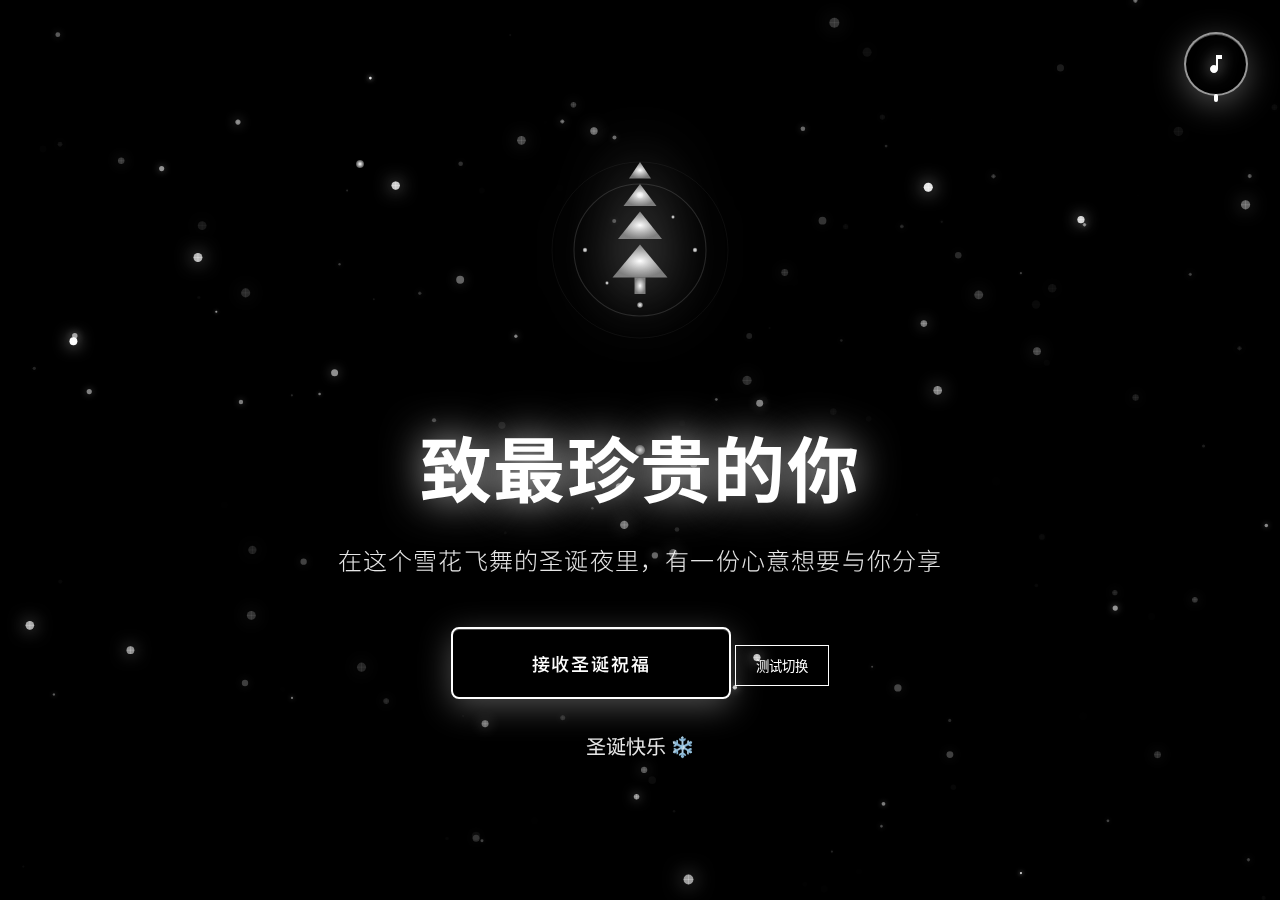
<file: html/index.html>
<!DOCTYPE html>
<html lang="zh-CN">
<head>
    <meta charset="UTF-8">
    <meta name="viewport" content="width=device-width, initial-scale=1.0">
    <title>圣诞祝福 - 致最珍贵的你</title>
    <link rel="preconnect" href="https://fonts.googleapis.com">
    <link rel="preconnect" href="https://fonts.gstatic.com" crossorigin>
    <link href="https://fonts.googleapis.com/css2?family=Playfair+Display:ital,wght@0,400;0,600;0,700;1,400&family=Inter:wght@300;400;500&family=Great+Vibes&family=Noto+Sans+SC:wght@300;400;500;600;700&display=swap" rel="stylesheet">
    <link rel="stylesheet" href="styles.css">
</head>
<body>
    <!-- 粒子背景画布 -->
    <canvas id="snowCanvas"></canvas>
    <canvas id="particleCanvas"></canvas>
    
    <!-- 音乐控制按钮 -->
    <div class="music-control" id="musicControl">
        <svg viewBox="0 0 24 24" width="24" height="24">
            <path fill="currentColor" d="M12 3v10.55c-.59-.34-1.27-.55-2-.55-2.21 0-4 1.79-4 4s1.79 4 4 4 4-1.79 4-4V7h4V3h-6z"/>
        </svg>
        <div class="music-wave"></div>
    </div>

    <!-- 界面一：入口界面 -->
    <div class="screen screen-1" id="screen1">
        <div class="hero-container">
            <!-- 冬日雪花装饰 -->
            <div class="winter-ornament">
                <svg viewBox="0 0 200 200" class="ornament-svg">
                    <defs>
                        <radialGradient id="ornamentGradient" cx="50%" cy="50%">
                            <stop offset="0%" style="stop-color:#FFFFFF;stop-opacity:1" />
                            <stop offset="50%" style="stop-color:#E0E0E0;stop-opacity:0.8" />
                            <stop offset="100%" style="stop-color:#C0C0C0;stop-opacity:0.6" />
                        </radialGradient>
                    </defs>
                    <!-- 冬日雪花 -->
                    <g class="snowflake-group">
                        <circle cx="100" cy="50" r="3" fill="url(#ornamentGradient)" class="floating-particle"/>
                        <circle cx="150" cy="100" r="2" fill="url(#ornamentGradient)" class="floating-particle"/>
                        <circle cx="100" cy="150" r="2.5" fill="url(#ornamentGradient)" class="floating-particle"/>
                        <circle cx="50" cy="100" r="2" fill="url(#ornamentGradient)" class="floating-particle"/>
                        <circle cx="130" cy="70" r="1.5" fill="url(#ornamentGradient)" class="floating-particle"/>
                        <circle cx="70" cy="130" r="1.5" fill="url(#ornamentGradient)" class="floating-particle"/>
                    </g>
                    
                    <!-- 温暖的冬日树 -->
                    <g class="winter-tree">
                        <polygon points="100,20 110,35 90,35" fill="url(#ornamentGradient)"/>
                        <polygon points="100,40 115,60 85,60" fill="url(#ornamentGradient)"/>
                        <polygon points="100,65 120,90 80,90" fill="url(#ornamentGradient)"/>
                        <polygon points="100,95 125,125 75,125" fill="url(#ornamentGradient)"/>
                        <rect x="95" y="125" width="10" height="15" fill="url(#ornamentGradient)"/>
                    </g>
                    
                    <!-- 温暖的光环 -->
                    <circle cx="100" cy="100" r="60" fill="none" stroke="url(#ornamentGradient)" stroke-width="1" opacity="0.3" class="pulse-ring"/>
                    <circle cx="100" cy="100" r="80" fill="none" stroke="url(#ornamentGradient)" stroke-width="0.5" opacity="0.2" class="pulse-ring"/>
                </svg>
            </div>
            
            <h1 class="main-title fadeInUp">致最珍贵的你</h1>
            <p class="subtitle fadeInUp">在这个雪花飞舞的圣诞夜里，有一份心意想要与你分享</p>
            
            <button class="blessing-button" id="acceptBlessing" onclick="window.testTransition()">
                <span class="button-text">接收圣诞祝福</span>
                <div class="button-glow"></div>
                <div class="button-sparkles"></div>
            </button>
            
            <!-- 测试按钮 - 用于调试 -->
            <button onclick="testTransition()" style="margin-top: 20px; padding: 10px 20px; background: transparent; border: 1px solid white; color: white; cursor: pointer;">测试切换</button>
            
            <!-- 温暖的装饰文字 -->
            <div class="warm-text">圣诞快乐 ❄️</div>
        </div>
    </div>

    <!-- 界面二：祝福展示界面 -->
    <div class="screen screen-2" id="screen2">
        <div class="blessing-container">
            <div class="blessing-card" id="blessingCard">
                <!-- 温暖的冬日图标 -->
                <div class="warm-icon">
                    <svg viewBox="0 0 24 24" width="56" height="56">
                        <defs>
                            <linearGradient id="warmIconGradient" x1="0%" y1="0%" x2="100%" y2="100%">
                                <stop offset="0%" style="stop-color:#FFFFFF;stop-opacity:1" />
                                <stop offset="100%" style="stop-color:#E0E0E0;stop-opacity:1" />
                            </linearGradient>
                        </defs>
                        <!-- 圣诞雪花 -->
                        <circle cx="12" cy="12" r="8" fill="url(#warmIconGradient)"/>
                        <g class="warm-rays">
                            <line x1="12" y1="2" x2="12" y2="6" stroke="url(#warmIconGradient)" stroke-width="2"/>
                            <line x1="12" y1="18" x2="12" y2="22" stroke="url(#warmIconGradient)" stroke-width="2"/>
                            <line x1="2" y1="12" x2="6" y2="12" stroke="url(#warmIconGradient)" stroke-width="2"/>
                            <line x1="18" y1="12" x2="22" y2="12" stroke="url(#warmIconGradient)" stroke-width="2"/>
                            <line x1="4.5" y1="4.5" x2="7.5" y2="7.5" stroke="url(#warmIconGradient)" stroke-width="1.5"/>
                            <line x1="16.5" y1="16.5" x2="19.5" y2="19.5" stroke="url(#warmIconGradient)" stroke-width="1.5"/>
                            <line x1="4.5" y1="19.5" x2="7.5" y2="16.5" stroke="url(#warmIconGradient)" stroke-width="1.5"/>
                            <line x1="16.5" y1="7.5" x2="19.5" y2="4.5" stroke="url(#warmIconGradient)" stroke-width="1.5"/>
                        </g>
                    </svg>
                </div>
                
                <!-- 主标题 -->
                <h2 class="blessing-headline">圣诞暖心祝福</h2>
                
                <!-- 祝福内容 -->
                <div class="blessing-content">
                    <p class="warm-greeting">亲爱的朋友，在这个雪花纷飞的圣诞夜里，</p>
                    <p>愿你的生活如雪花般纯洁美好，</p>
                    <p>如圣诞树般永远充满生机与希望，</p>
                    <p>如圣诞灯饰般温暖明亮。</p>
                    <p>愿每一个寒冷的冬夜都有温暖的拥抱，</p>
                    <p>愿每一份美好的愿望都能如约实现，</p>
                    <p>愿你的人生旅途如雪花般轻盈美好。</p>
                    <p class="final-wish">愿这个圣诞节，成为你最珍贵的回忆 ❄️</p>
                </div>
                
                <!-- 温暖的签名 -->
                <div class="signature">
                    <div class="signature-text">满怀爱意</div>
                    <div class="signature-date">2025年圣诞夜</div>
                </div>
            </div>
            
            <!-- 背景装饰元素 -->
            <div class="background-ornaments">
                <div class="ornament ornament-1">❄️</div>
                <div class="ornament ornament-2">🎄</div>
                <div class="ornament ornament-3">✨</div>
                <div class="ornament ornament-4">🎁</div>
            </div>
            </div>
        </div>
    </div>

    <!-- 音频可视化画布 -->
    <canvas id="audioVisualizer"></canvas>

    <!-- SVG 渐变和滤镜定义 -->
    <svg width="0" height="0" style="position: absolute;">
        <defs>
            <linearGradient id="goldGradient" x1="0%" y1="0%" x2="100%" y2="100%">
                <stop offset="0%" style="stop-color:#FFFFFF;stop-opacity:1" />
                <stop offset="50%" style="stop-color:#E0E0E0;stop-opacity:1" />
                <stop offset="100%" style="stop-color:#C0C0C0;stop-opacity:1" />
            </linearGradient>
            <radialGradient id="warmGlow" cx="50%" cy="50%">
                <stop offset="0%" style="stop-color:rgba(255,255,255,0.8);stop-opacity:1" />
                <stop offset="70%" style="stop-color:rgba(224,224,224,0.4);stop-opacity:1" />
                <stop offset="100%" style="stop-color:rgba(224,224,224,0);stop-opacity:0" />
            </radialGradient>
            <filter id="warmFilter">
                <feGaussianBlur in="SourceGraphic" stdDeviation="3"/>
                <feColorMatrix type="matrix" values="1 0 0 0 0
                                                     0 1 0 0 0
                                                     0 0 1 0 0
                                                     0 0 0 1 0"/>
            </filter>
        </defs>
    </svg>

    <script src="script.js"></script>
</body>
</html>
</file>
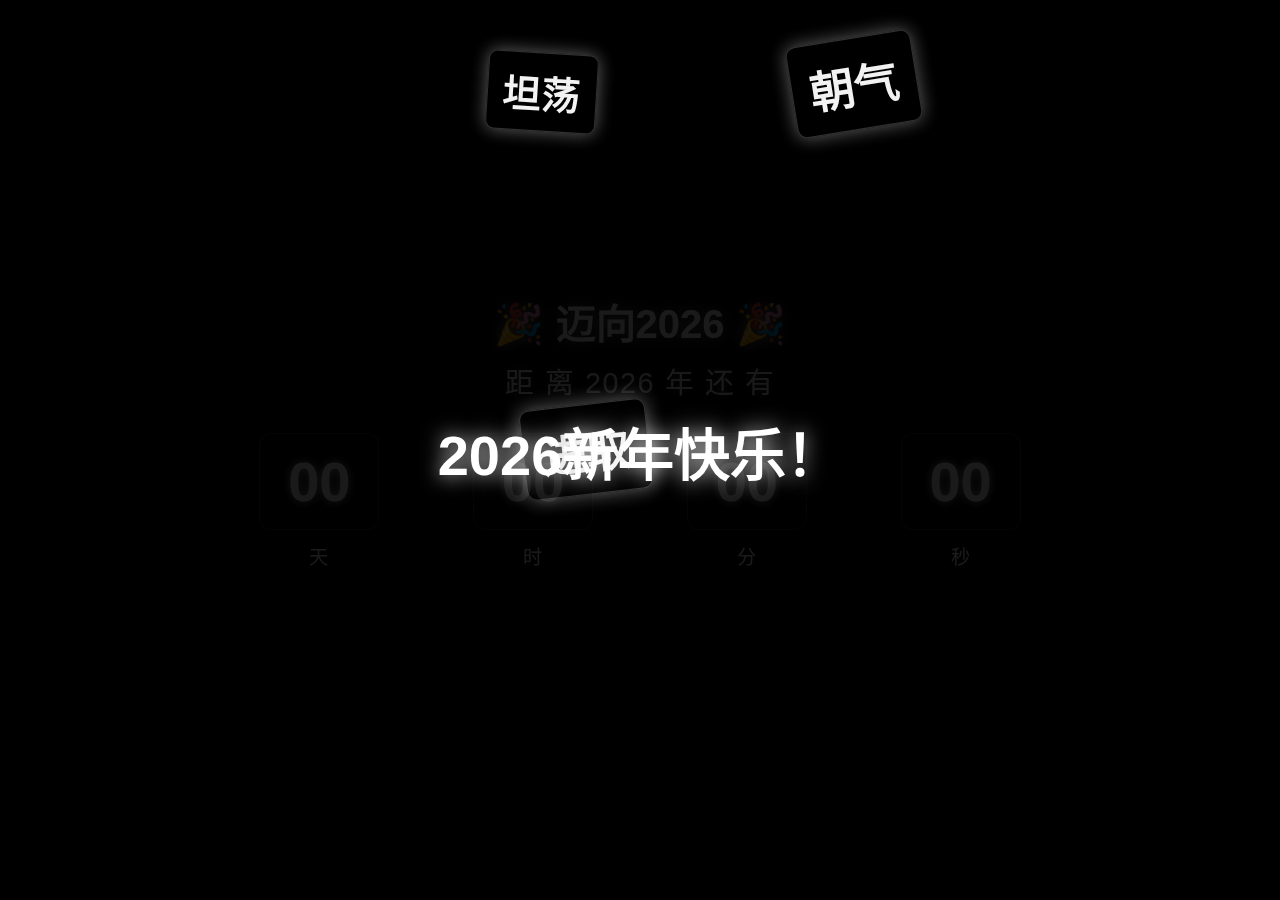
<file: kuanian/index.html>
<!DOCTYPE html>
<html lang="zh-CN">
<head>
    <meta charset="UTF-8">
    <meta name="viewport" content="width=device-width, initial-scale=1.0">
    <title>2026新年倒计时与祝福</title>
    <style>
        * {
            margin: 0;
            padding: 0;
            box-sizing: border-box;
            font-family: 'Arial', 'PingFang SC', 'Microsoft YaHei', sans-serif;
        }

        body {
            background-color: #000;
            color: #fff;
            min-height: 100vh;
            display: flex;
            justify-content: center;
            align-items: center;
            overflow: hidden;
            position: relative;
            padding: 15px;
        }

        .timer-container {
            text-align: center;
            padding: 30px;
            width: 100%;
            max-width: 900px;
            z-index: 50;
            transition: opacity 1.5s ease;
        }

        h1 {
            font-size: 2.5em;
            margin-bottom: 15px;
            color: #fff;
            text-shadow: 0 0 15px rgba(255, 255, 255, 0.5);
            line-height: 1.2;
        }

        /* 新增：距离2026提示文字 */
        .countdown-prompt {
            font-size: 1.8em;
            margin-bottom: 30px;
            color: #f0f0f0;
            text-shadow: 0 0 10px rgba(255, 255, 255, 0.3);
            letter-spacing: 1.5px;
            line-height: 1.4;
        }

        .countdown {
            display: flex;
            justify-content: center;
            gap: 15px;
            flex-wrap: wrap;
            margin-bottom: 30px;
        }

        .countdown-item {
            display: flex;
            flex-direction: column;
            align-items: center;
            flex: 1;
            min-width: 22%;
        }

        .countdown-number {
            font-size: 3.5em;
            font-weight: 800;
            color: #fff;
            padding: 15px;
            border-radius: 12px;
            width: 100%;
            max-width: 120px;
            text-shadow: 0 0 10px rgba(255, 255, 255, 0.8);
            background: rgba(0, 0, 0, 0.7);
            border: 1px solid rgba(255, 255, 255, 0.2);
            transition: transform 0.3s ease;
            display: flex;
            justify-content: center;
            align-items: center;
        }

        .countdown-label {
            margin-top: 12px;
            font-size: 1.2em;
            color: #fff;
            text-transform: uppercase;
            letter-spacing: 1px;
        }

        /* 祝福展示区域 */
        .blessings-container {
            position: fixed;
            top: 0;
            left: 0;
            width: 100%;
            height: 100%;
            pointer-events: none;
            z-index: 40;
            opacity: 0;
            transition: opacity 1.5s ease;
        }

        .blessing-word {
            position: absolute;
            color: #fff;
            font-size: 24px;
            font-weight: 700;
            text-align: center;
            padding: 10px 14px;
            background-color: rgba(0, 0, 0, 0.95);
            border-radius: 8px;
            opacity: 0;
            white-space: nowrap;
            transition: opacity 1s ease-out, transform 0.5s ease;
            box-shadow: 0 0 15px rgba(255, 255, 255, 0.4);
            border: 1px solid rgba(255, 255, 255, 0.2);
            z-index: 45;
        }

        .blessing-phrase {
            position: absolute;
            color: #fff;
            font-size: 20px;
            font-weight: 600;
            text-align: center;
            padding: 12px 18px;
            background-color: rgba(0, 0, 0, 0.9);
            border-radius: 10px;
            opacity: 0;
            max-width: 320px;
            line-height: 1.5;
            transition: opacity 2s ease-out, transform 0.5s ease;
            box-shadow: 0 0 12px rgba(255, 255, 255, 0.3);
            border: 1px solid rgba(255, 255, 255, 0.15);
            z-index: 50;
        }

        /* 响应式设计 - 平板 */
        @media (max-width: 1024px) {
            .timer-container {
                padding: 25px;
            }
            
            h1 {
                font-size: 2.2em;
                margin-bottom: 12px;
            }
            
            .countdown-prompt {
                font-size: 1.6em;
                margin-bottom: 25px;
            }
            
            .countdown-number {
                font-size: 3em;
                padding: 14px;
                max-width: 110px;
            }
            
            .countdown-label {
                font-size: 1.1em;
                margin-top: 10px;
            }
        }

        /* 响应式设计 - 手机（主要优化区域） */
        @media (max-width: 768px) {
            body {
                padding: 10px;
                align-items: flex-start;
                padding-top: 30px;
            }
            
            .timer-container {
                padding: 20px 15px;
                max-width: 100%;
                margin-top: 20px;
            }
            
            h1 {
                font-size: 1.8em;
                margin-bottom: 10px;
            }
            
            .countdown-prompt {
                font-size: 1.3em;
                margin-bottom: 25px;
                letter-spacing: 1px;
                line-height: 1.3;
            }
            
            .countdown {
                gap: 8px;
                margin-bottom: 25px;
            }
            
            .countdown-item {
                min-width: 22%;
                margin-bottom: 5px;
            }
            
            .countdown-number {
                font-size: 2.2em;
                padding: 12px 8px;
                max-width: 80px;
                border-radius: 10px;
                min-height: 80px;
            }
            
            .countdown-label {
                font-size: 0.9em;
                margin-top: 8px;
                letter-spacing: 0.5px;
            }
            
            .blessing-word {
                font-size: 18px;
                padding: 8px 12px;
            }
            
            .blessing-phrase {
                font-size: 16px;
                padding: 10px 14px;
                max-width: 250px;
                line-height: 1.4;
            }
        }

        /* 手机横屏优化 */
        @media (max-width: 768px) and (orientation: landscape) {
            body {
                padding: 5px;
                align-items: center;
            }
            
            .timer-container {
                padding: 15px;
                margin-top: 0;
            }
            
            h1 {
                font-size: 1.6em;
                margin-bottom: 8px;
            }
            
            .countdown-prompt {
                font-size: 1.1em;
                margin-bottom: 15px;
            }
            
            .countdown {
                gap: 10px;
            }
            
            .countdown-number {
                font-size: 2.5em;
                padding: 10px 6px;
                max-width: 70px;
                min-height: 70px;
            }
            
            .countdown-label {
                font-size: 0.8em;
            }
        }

        /* 小屏幕手机优化 */
        @media (max-width: 480px) {
            .timer-container {
                padding: 15px 10px;
            }
            
            h1 {
                font-size: 1.6em;
                margin-bottom: 8px;
            }
            
            .countdown-prompt {
                font-size: 1.2em;
                margin-bottom: 20px;
            }
            
            .countdown {
                gap: 6px;
            }
            
            .countdown-number {
                font-size: 1.9em;
                padding: 10px 6px;
                max-width: 70px;
                min-height: 70px;
            }
            
            .countdown-label {
                font-size: 0.8em;
                margin-top: 6px;
            }
            
            .blessing-word {
                font-size: 16px;
                padding: 6px 10px;
            }
            
            .blessing-phrase {
                font-size: 14px;
                padding: 8px 12px;
                max-width: 220px;
            }
        }

        /* 超小屏幕手机优化 */
        @media (max-width: 360px) {
            .timer-container {
                padding: 10px 8px;
            }
            
            h1 {
                font-size: 1.4em;
            }
            
            .countdown-prompt {
                font-size: 1.1em;
                margin-bottom: 15px;
            }
            
            .countdown-number {
                font-size: 1.7em;
                padding: 8px 4px;
                max-width: 65px;
                min-height: 65px;
            }
            
            .countdown-label {
                font-size: 0.75em;
            }
        }

        /* 新年快乐标题 */
        .new-year-title {
            position: fixed;
            top: 50%;
            left: 50%;
            transform: translate(-50%, -50%);
            font-size: 3.5em;
            font-weight: 800;
            color: #fff;
            text-shadow: 0 0 20px rgba(255, 255, 255, 0.8);
            opacity: 0;
            z-index: 60;
            transition: opacity 1.5s ease;
            text-align: center;
            pointer-events: none;
            padding: 0 20px;
            width: 100%;
        }

        /* 计时器淡化后的样式 */
        .timer-container.faded {
            opacity: 0.1;
        }

        /* 祝福文字淡出样式 */
        .fade-out {
            opacity: 0 !important;
            transition: opacity 0.5s ease !important;
        }

        /* 手机端新年标题优化 */
        @media (max-width: 768px) {
            .new-year-title {
                font-size: 2.5em;
            }
        }
        
        @media (max-width: 480px) {
            .new-year-title {
                font-size: 2em;
            }
        }
    </style>
</head>
<body>
    <div class="timer-container" id="timerContainer">
        <h1>🎉 迈向2026 🎉</h1>
        <!-- 这里就是添加的提示文字 -->
        <div class="countdown-prompt">距 离 2026 年 还 有</div>
        
        <div class="countdown">
            <div class="countdown-item">
                <div class="countdown-number" id="days">00</div>
                <div class="countdown-label">天</div>
            </div>
            <div class="countdown-item">
                <div class="countdown-number" id="hours">00</div>
                <div class="countdown-label">时</div>
            </div>
            <div class="countdown-item">
                <div class="countdown-number" id="minutes">00</div>
                <div class="countdown-label">分</div>
            </div>
            <div class="countdown-item">
                <div class="countdown-number" id="seconds">00</div>
                <div class="countdown-label">秒</div>
            </div>
        </div>
    </div>

    <!-- 新年快乐标题 -->
    <div class="new-year-title" id="newYearTitle">2026新年快乐！</div>

    <!-- 祝福展示容器 -->
    <div class="blessings-container" id="blessingsContainer"></div>

    <script>
        // 倒计时功能
        const targetDate = new Date('2026-01-01T00:00:00').getTime();
        let newYearReached = false;
        let blessingWordsActive = false;
        let blessingPhrasesActive = false;
        let blessingWordsInterval = null;
        let blessingPhrasesInterval = null;
        let allBlessingElements = []; // 跟踪所有祝福元素
        
        function updateCountdown() {
            const now = new Date().getTime();
            const timeLeft = targetDate - now;

            if (timeLeft < 0) {
                // 如果已经到了2026年
                if (!newYearReached) {
                    newYearReached = true;
                    startBlessingsSequence();
                }
                
                // 显示00:00:00:00
                document.getElementById('days').textContent = '00';
                document.getElementById('hours').textContent = '00';
                document.getElementById('minutes').textContent = '00';
                document.getElementById('seconds').textContent = '00';
                
                return;
            }

            // 计算剩余时间
            const days = Math.floor(timeLeft / (1000 * 60 * 60 * 24));
            const hours = Math.floor((timeLeft % (1000 * 60 * 60 * 24)) / (1000 * 60 * 60));
            const minutes = Math.floor((timeLeft % (1000 * 60 * 60)) / (1000 * 60));
            const seconds = Math.floor((timeLeft % (1000 * 60)) / 1000);

            // 更新显示
            document.getElementById('days').textContent = String(days).padStart(2, '0');
            document.getElementById('hours').textContent = String(hours).padStart(2, '0');
            document.getElementById('minutes').textContent = String(minutes).padStart(2, '0');
            document.getElementById('seconds').textContent = String(seconds).padStart(2, '0');
        }

        // 祝福关键词数据
        const blessingWords = [
            "突破", "成长", "焕新", "丰盛", "绽放", "蜕变", "进阶", "精进", "丰收", "超越",
            "腾飞", "高升", "辽阔", "驰骋", "抵达", "自在", "安然", "澄澈", "明媚", "从容",
            "坦荡", "欢喜", "轻盈", "热忱", "无畏", "坚定", "豁达", "宁静", "悠然", "丰盈",
            "顺遂", "安康", "甜蜜", "美满", "兴旺", "富足", "团圆", "和乐", "温暖", "惊喜",
            "精彩", "闪耀", "康宁", "祥瑞", "如愿", "启程", "乘风", "破浪", "启航", "扬帆",
            "摘星", "璀璨", "通达", "圆满", "亨通", "鹏程", "锦绣", "鸿运", "可期", "喜乐",
            "新生", "蓬勃", "活力", "朝气", "昂扬", "奋发", "进取", "创新", "开拓", "探索",
            "智慧", "勇气", "力量", "希望", "梦想", "信念", "坚持", "执着", "追求", "实现",
            "和谐", "美满", "幸福", "安康", "吉祥", "如意", "顺利", "成功", "辉煌", "荣耀"
        ];

        // 祝福短语数据
        const blessingPhrases = [
            "愿每一天都奔向热爱，每一步都踏响精彩。",
            "前方风景正好，愿你步履不停，与所有美好相遇。",
            "去探索，去热爱，去发光，让新的一年写满你的传奇。",
            "愿你心中有光，脚下有路，未来有无限晴朗。",
            "保持那份纯粹与好奇，生活自会回馈你万千惊喜。",
            "愿你接下来的日子，烟火向星辰，所愿皆成真。",
            "新的篇章已开启，愿你落笔生花，一路繁华。",
            "愿温暖常伴左右，日子常安常乐，未来常怀期待。",
            "愿你乘风破浪，满载而归，故事里全是成长与明媚。",
            "拥抱每一个崭新的日出，让生活充满朝阳般的希望。",
            "愿你的旅途星辰为伴，前路宽广，灯火通明。",
            "勇敢地去追梦吧，整个世界都会为你让路。",
            "愿你眼中有星光，笑容里是坦荡，活成自己最喜欢的模样。",
            "愿生活温柔以待，赠你满怀的欢笑与丰盈的爱。",
            "去创造，去经历，愿你拥有不设限的精彩人生。",
            "愿日子常暖，惊喜不断，幸福始终环绕在你身边。",
            "心怀山海，脚踏实地，你的未来必定光芒万丈。",
            "愿所有努力都不被辜负，所有奔赴都意义非凡。",
            "愿你遍历山河，仍觉人间值得；历经千帆，归来笑容依然。",
            "用热爱照亮前路，让新的一年成为你生命中的华彩乐章。",
            "愿你的世界永远开阔，永远有发现美好的眼睛。",
            "步履轻盈地前行吧，好运和惊喜正在下一站等你。",
            "愿你活得尽兴且从容，所遇皆温暖，所得皆所想。",
            "新的一年，愿你与自己和解，与世界温柔相处。",
            "愿你的勇气披荆斩棘，你的坚持终将抵达繁星。",
            "把日子过成诗，把生活谱成歌，愿你每一天都悦耳动听。",
            "愿你心怀炽热，无惧岁月漫长，永远走在向上的路上。",
            "愿每一天都充满小确幸，每一年都奔赴大圆满。",
            "愿你成为自己的太阳，无需借谁的光，便能照亮前方。",
            "生活明朗，万物可爱，愿你的人间永远值得。",
            "愿你拥有不期而遇的温暖，和生生不息的希望。",
            "带着笑容出发吧，未来定会给你最热烈的拥抱。",
            "愿你既能仰望星空，也能脚踏实地，收获稳稳的幸福。",
            "愿时光能缓，故人不散；愿岁月静好，初心不忘。",
            "大胆地往前走，你的坚持终将成就独一无二的风景。",
            "愿你被世界温柔宠爱，也对世界报以慷慨热爱。",
            "未来的每一天，都愿你比昨天更自由，比过去更开阔。",
            "愿你心中藏有桃花源，何处皆是水云间。",
            "去爱，去梦，去闯荡，愿你拥有无憾的滚烫时光。",
            "愿生活如你所盼，未来如你所愿，一切皆有可能。",
            "愿你遍历岁月山河，内心依然清澈鲜活。",
            "把每一天都活得热气腾腾，不负时光，不负自己。",
            "愿你前路皆坦荡，万事皆可期，笑容常绽放。",
            "愿你所求皆如愿，所行化坦途，多喜乐，长安宁。",
            "保持热爱，奔赴山海，成为自己生命里的那束光。",
            "愿你与世界交手的这些年，依然充满新鲜，兴致盎然。",
            "愿每一天的开始，都带着全新的希望与无尽的可能。",
            "愿你桥都坚固，隧道都光明，沿途皆是美景。",
            "生活不是等待风暴过去，而是学会在雨中起舞。愿你是那位舞者。",
            "愿你以梦为马，骋望天涯；以心为灯，照亮前程。新年快乐！",
            "新的一年，愿你有家可回，有人可依，有梦可追。",
            "愿你的2026，充满阳光、欢笑和无限可能。",
            "让过去成为序章，让未来充满希望，2026年快乐！",
            "愿新年带给你宁静、快乐和满满的成就感。",
            "新的一年，愿你的每一天都充满意义和满足。",
            "愿2026年的你，比2025年更快乐、更健康、更成功。",
            "愿新年的钟声为你带来平安、喜乐和繁荣。",
            "新的一年，愿你梦想成真，心愿达成，快乐无限。",
            "愿2026年的每一天，都像星光一样璀璨明亮。",
            "新的一年，愿你与美好不期而遇，与幸福长相厮守。"
        ];

        // 检查元素是否重叠
        function checkOverlap(element1, element2) {
            const rect1 = element1.getBoundingClientRect();
            const rect2 = element2.getBoundingClientRect();
            
            return !(
                rect1.right < rect2.left || 
                rect1.left > rect2.right || 
                rect1.bottom < rect2.top || 
                rect1.top > rect2.bottom
            );
        }

        // 检查新元素与现有元素的冲突
        function checkAndFadeOverlappingElements(newElement, existingElements) {
            for (let i = existingElements.length - 1; i >= 0; i--) {
                const existingElement = existingElements[i];
                
                if (existingElement !== newElement && checkOverlap(newElement, existingElement)) {
                    // 添加淡出效果
                    existingElement.classList.add('fade-out');
                    
                    // 淡出后移除元素
                    setTimeout(() => {
                        if (existingElement.parentNode) {
                            existingElement.parentNode.removeChild(existingElement);
                            
                            // 从数组中移除
                            const index = allBlessingElements.indexOf(existingElement);
                            if (index > -1) {
                                allBlessingElements.splice(index, 1);
                            }
                        }
                    }, 500);
                }
            }
        }

        // 创建祝福关键词元素
        function createBlessingWordElement(text) {
            const word = document.createElement('div');
            word.className = 'blessing-word';
            word.textContent = text;
            
            // 随机位置
            const posX = Math.random() * 85;
            const posY = Math.random() * 85;
            
            word.style.left = `${posX}%`;
            word.style.top = `${posY}%`;
            
            // 随机字体大小
            const isMobile = window.innerWidth <= 768;
            const fontSize = isMobile ? (18 + Math.random() * 8) : (28 + Math.random() * 12);
            word.style.fontSize = `${fontSize}px`;
            
            // 随机旋转角度（-20到20度）
            const rotation = -20 + Math.random() * 40;
            word.style.transform = `rotate(${rotation}deg)`;
            
            // 随机缩放
            const scale = 1.0 + Math.random() * 0.3;
            word.style.transform += ` scale(${scale})`;
            
            return word;
        }

        // 创建祝福短语元素
        function createBlessingPhraseElement(text) {
            const phrase = document.createElement('div');
            phrase.className = 'blessing-phrase';
            phrase.textContent = text;
            
            // 随机位置（避开边缘区域）
            const posX = 10 + Math.random() * 80;
            const posY = 10 + Math.random() * 80;
            
            phrase.style.left = `${posX}%`;
            phrase.style.top = `${posY}%`;
            
            // 随机字体大小
            const isMobile = window.innerWidth <= 768;
            const fontSize = isMobile ? (16 + Math.random() * 6) : (24 + Math.random() * 8);
            phrase.style.fontSize = `${fontSize}px`;
            
            // 随机缩放
            const scale = 1.0 + Math.random() * 0.4;
            phrase.style.transform = `scale(${scale})`;
            
            return phrase;
        }

        // 开始祝福关键词显示
        function startBlessingWords() {
            blessingWordsActive = true;
            const container = document.getElementById('blessingsContainer');
            
            // 快速显示祝福关键词 - 每200毫秒显示一个
            blessingWordsInterval = setInterval(() => {
                if (!blessingWordsActive) return;
                
                // 随机选择祝福关键词
                const randomIndex = Math.floor(Math.random() * blessingWords.length);
                const blessingText = blessingWords[randomIndex];
                
                // 创建元素
                const wordElement = createBlessingWordElement(blessingText);
                
                // 添加到容器
                container.appendChild(wordElement);
                allBlessingElements.push(wordElement);
                
                // 检查并淡化重叠的元素
                checkAndFadeOverlappingElements(wordElement, allBlessingElements);
                
                // 延迟显示
                setTimeout(() => {
                    wordElement.style.opacity = '0.95';
                    
                    // 5-8秒后淡出
                    setTimeout(() => {
                        if (wordElement.parentNode) {
                            wordElement.classList.add('fade-out');
                            
                            setTimeout(() => {
                                if (wordElement.parentNode) {
                                    wordElement.parentNode.removeChild(wordElement);
                                    
                                    // 从数组中移除
                                    const index = allBlessingElements.indexOf(wordElement);
                                    if (index > -1) {
                                        allBlessingElements.splice(index, 1);
                                    }
                                }
                            }, 500);
                        }
                    }, 5000 + Math.random() * 3000);
                }, 50);
            }, 200); // 每200毫秒显示一个祝福词
        }

        // 开始祝福短语显示
        function startBlessingPhrases() {
            blessingPhrasesActive = true;
            const container = document.getElementById('blessingsContainer');
            
            // 停止祝福关键词显示
            blessingWordsActive = false;
            clearInterval(blessingWordsInterval);
            
            // 清除所有祝福关键词
            setTimeout(() => {
                const words = container.querySelectorAll('.blessing-word');
                words.forEach(word => {
                    word.classList.add('fade-out');
                    
                    setTimeout(() => {
                        if (word.parentNode) {
                            word.parentNode.removeChild(word);
                        }
                    }, 500);
                });
                
                // 从数组中移除所有祝福关键词
                allBlessingElements = allBlessingElements.filter(el => !el.classList.contains('blessing-word'));
                
                // 开始显示祝福短语 - 每1秒显示一个
                blessingPhrasesInterval = setInterval(() => {
                    if (!blessingPhrasesActive) return;
                    
                    // 随机选择祝福短语
                    const randomIndex = Math.floor(Math.random() * blessingPhrases.length);
                    const blessingText = blessingPhrases[randomIndex];
                    
                    // 创建元素
                    const phraseElement = createBlessingPhraseElement(blessingText);
                    
                    // 添加到容器
                    container.appendChild(phraseElement);
                    allBlessingElements.push(phraseElement);
                    
                    // 检查并淡化重叠的元素
                    checkAndFadeOverlappingElements(phraseElement, allBlessingElements);
                    
                    // 延迟显示
                    setTimeout(() => {
                        phraseElement.style.opacity = '0.97';
                        
                        // 8-12秒后淡出
                        setTimeout(() => {
                            if (phraseElement.parentNode) {
                                phraseElement.classList.add('fade-out');
                                
                                setTimeout(() => {
                                    if (phraseElement.parentNode) {
                                        phraseElement.parentNode.removeChild(phraseElement);
                                        
                                        // 从数组中移除
                                        const index = allBlessingElements.indexOf(phraseElement);
                                        if (index > -1) {
                                            allBlessingElements.splice(index, 1);
                                        }
                                    }
                                }, 500);
                            }
                        }, 8000 + Math.random() * 4000);
                    }, 50);
                }, 1000); // 每1秒显示一个祝福语
            }, 1000);
        }

        // 开始祝福展示序列
        function startBlessingsSequence() {
            // 显示新年快乐标题
            const newYearTitle = document.getElementById('newYearTitle');
            newYearTitle.style.opacity = '1';
            
            // 淡化计时器
            const timerContainer = document.getElementById('timerContainer');
            timerContainer.classList.add('faded');
            
            // 显示祝福容器
            const blessingsContainer = document.getElementById('blessingsContainer');
            blessingsContainer.style.opacity = '1';
            
            // 立即开始显示祝福关键词
            startBlessingWords();
            
            // 10秒后开始显示祝福短语
            setTimeout(() => {
                startBlessingPhrases();
            }, 10000);
        }

        // 监听空格键提前触发祝福
        document.addEventListener('keydown', function(event) {
            if (event.code === 'Space' && !newYearReached) {
                event.preventDefault();
                newYearReached = true;
                startBlessingsSequence();
            }
        });

        // 添加鼠标点击事件也可以触发祝福（移动设备友好）
        document.addEventListener('click', function(event) {
            if (!newYearReached) {
                // 检查点击位置不是倒计时数字
                if (!event.target.classList.contains('countdown-number')) {
                    newYearReached = true;
                    startBlessingsSequence();
                }
            }
        });

        // 每秒更新一次倒计时
        setInterval(updateCountdown, 1000);
        // 初始化倒计时
        updateCountdown();
        
        // 检测设备类型并添加相应类
        function detectDeviceType() {
            const width = window.innerWidth;
            const body = document.body;
            
            // 移除之前的设备类
            body.classList.remove('mobile', 'tablet', 'desktop');
            
            if (width <= 768) {
                body.classList.add('mobile');
            } else if (width <= 1024) {
                body.classList.add('tablet');
            } else {
                body.classList.add('desktop');
            }
        }
        
        // 初始检测
        detectDeviceType();
        // 窗口大小变化时重新检测
        window.addEventListener('resize', detectDeviceType);
    </script>
</body>
</html>
</file>
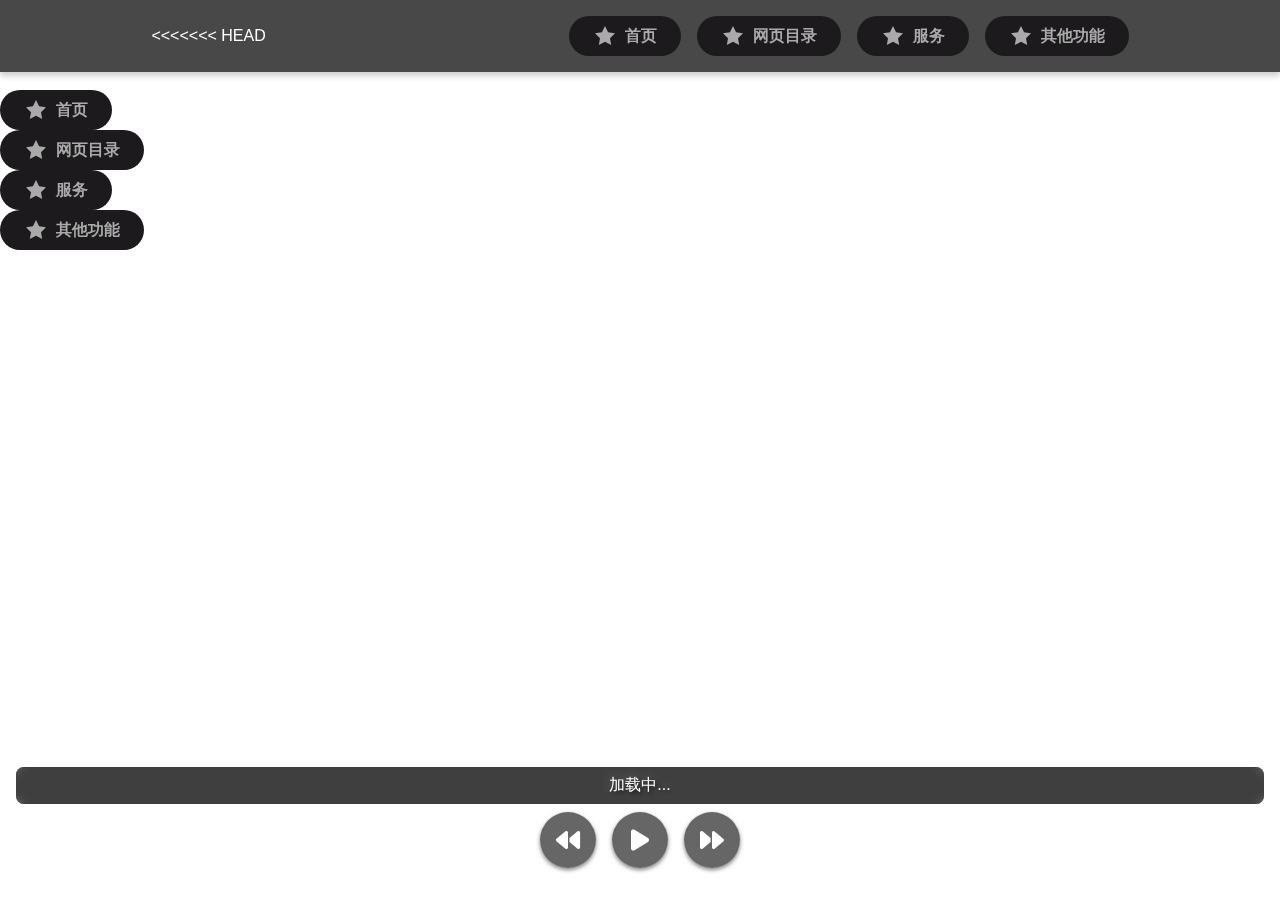
<file: web/home/public/index.html>
<!DOCTYPE html>
<html lang="zh">

<head>
    <meta charset="UTF-8">
    <meta name="viewport" content="width=device-width, initial-scale=1.0, user-scalable=no">
    <title>City Pop Player</title>
    <link rel="stylesheet" href="https://cdnjs.cloudflare.com/ajax/libs/font-awesome/6.0.0-beta3/css/all.min.css">
    <style>
        * {
            margin: 0;
            padding: 0;
            box-sizing: border-box;
        }

        body {
<<<<<<< HEAD
            width: 100vw;
            height: 100vh;
            font-family: Arial, sans-serif;
            margin: 0;
            padding: 0;
            color: #fff;
            display: flex;
            flex-direction: column;
            min-height: 100vh;
            overflow: hidden;
        }

        .navbar {
            display: flex;
            justify-content: space-between;
            align-items: center;
            background: rgba(28, 26, 28, 0.8);
            /* 半透明背景 */
            padding: 1em;
            box-shadow: 0px 4px 6px rgba(0, 0, 0, 0.2);
            z-index: 1;
            /* 确保导航栏在视频上方 */
        }

        .nav-links {
            display: flex;
            gap: 1rem;
        }

        .nav-link {
            text-decoration: none;
        }

        .nav-item {
            border: none;
            border-radius: 3em;
            padding: 0.5em 1.5em;
            background: #1C1A1C;
            color: #AAAAAA;
            font-weight: 600;
            font-size: medium;
            cursor: pointer;
            transition: all 450ms ease-in-out;
            display: flex;
            align-items: center;
            gap: 8px;
        }

        .nav-item:hover {
            background: linear-gradient(0deg, #A47CF3, #683FEA);
            box-shadow: inset 0px 1px 0px 0px rgba(255, 255, 255, 0.4),
                inset 0px -4px 0px 0px rgba(0, 0, 0, 0.2),
                0px 0px 0px 4px rgba(255, 255, 255, 0.2),
                0px 0px 180px 0px #9917FF;
            transform: translateY(-2px);
            color: white;
        }

        .nav-item svg {
            fill: #AAAAAA;
            transition: all 800ms ease;
        }

        .nav-item:hover svg {
            fill: white;
            transform: scale(1.2);
=======
            font-family: Arial, sans-serif;
            overflow: hidden;
            width: 100vw;
            height: 100vh;
            margin: 0;
>>>>>>> b4f5cd0766308c293f13c9a551cf65af2f4f9a43
        }

        .navbar {
            display: flex;
            justify-content: space-around;
            align-items: center;
            background: rgba(28, 26, 28, 0.8); /* 半透明背景 */
            padding: 1em 0;
            box-shadow: 0px 4px 6px rgba(0, 0, 0, 0.2);
            z-index: 1; /* 确保导航栏在视频上方 */
        }

        .nav-link {
            text-decoration: none;
        }

        .nav-item {
            border: none;
            border-radius: 3em;
            padding: 0.5em 1.5em;
            background: #1C1A1C;
            color: #AAAAAA;
            font-weight: 600;
            font-size: medium;
            cursor: pointer;
            transition: all 450ms ease-in-out;
            display: flex;
            align-items: center;
            gap: 8px;
        }

        .nav-item:hover {
            background: linear-gradient(0deg, #A47CF3, #683FEA);
            box-shadow: inset 0px 1px 0px 0px rgba(255, 255, 255, 0.4),
                        inset 0px -4px 0px 0px rgba(0, 0, 0, 0.2),
                        0px 0px 0px 4px rgba(255, 255, 255, 0.2),
                        0px 0px 180px 0px #9917FF;
            transform: translateY(-2px);
            color: white;
        }

        .nav-item svg {
            fill: #AAAAAA;
            transition: all 800ms ease;
        }

        .nav-item:hover svg {
            fill: white;
            transform: scale(1.2);
        }
        #video-background {
            position: fixed;
            top: 0;
            left: 0;
            width: 100%;
            height: 100%;
            object-fit: cover;
            z-index: -1;
        }

        #music-title {
            position: fixed;
            bottom: 6rem;
            left: 1rem;
            right: 1rem;
            color: white;
            font-size: 1rem;
            text-shadow: 2px 2px 4px rgba(0, 0, 0, 0.8);
            z-index: 10;
            background: rgba(0, 0, 0, 0.5);
            padding: 0.5rem 1rem;
            border-radius: 8px;
            text-align: center;
            backdrop-filter: blur(4px);
        }

        #music-controls {
            position: fixed;
            bottom: 2rem;
            left: 50%;
            transform: translateX(-50%);
            display: flex;
            gap: 1rem;
            z-index: 11;
        }

        #music-controls button {
            background: rgba(0, 0, 0, 0.6);
            color: white;
            border: none;
            border-radius: 50%;
            width: 3.5rem;
            height: 3.5rem;
            font-size: 1.5rem;
            cursor: pointer;
            display: flex;
            align-items: center;
            justify-content: center;
            box-shadow: 0 2px 4px rgba(0, 0, 0, 0.5);
            transition: background 0.3s;
        }

        #music-controls button:hover {
            background: rgba(255, 255, 255, 0.2);
        }

        @media (max-width: 768px) {
            #music-title {
                font-size: 0.9rem;
                padding: 0.4rem 0.8rem;
            }

            #music-controls button {
                width: 3rem;
                height: 3rem;
                font-size: 1.2rem;
            }
        }
    </style>
</head>

<body>
    <nav class="navbar">
<<<<<<< HEAD
        <div class="nav-links">
            <a href="../../home/public/index.html" class="nav-link">
                <button class="nav-item">
                    <svg height="24" width="24" viewBox="0 0 24 24" class="sparkle">
                        <path d="M12 2L15.09 8.26L22 9.27L17 14.14L18.18 21.02L12 17.77L5.82 21.02L7 14.14L2 9.27L8.91 8.26L12 2Z"></path>
                    </svg>
                    <span>首页</span>
                </button>
            </a>
            <a href="../../scr/lits/lits.html" class="nav-link">
                <button class="nav-item">
                    <svg height="24" width="24" viewBox="0 0 24 24" class="sparkle">
                        <path d="M12 2L15.09 8.26L22 9.27L17 14.14L18.18 21.02L12 17.77L5.82 21.02L7 14.14L2 9.27L8.91 8.26L12 2Z"></path>
                    </svg>
                    <span>网页目录</span>
                </button>
            </a>
            <a href="../../scr/service/service.html" class="nav-link">
                <button class="nav-item">
                    <svg height="24" width="24" viewBox="0 0 24 24" class="sparkle">
                        <path d="M12 2L15.09 8.26L22 9.27L17 14.14L18.18 21.02L12 17.77L5.82 21.02L7 14.14L2 9.27L8.91 8.26L12 2Z"></path>
                    </svg>
                    <span>服务</span>
                </button>
            </a>
            <a href="#" class="nav-link">
                <button class="nav-item">
                    <svg height="24" width="24" viewBox="0 0 24 24" class="sparkle">
                        <path d="M12 2L15.09 8.26L22 9.27L17 14.14L18.18 21.02L12 17.77L5.82 21.02L7 14.14L2 9.27L8.91 8.26L12 2Z"></path>
                    </svg>
                    <span>其他功能</span>
                </button>
            </a>
        </div>
    </nav>

    <video id="video-background" autoplay muted loop playsinline></video>
    <div id="music-title">加载中...</div>

=======
        <a href="../../../web/home/public/index.html" class="nav-link">
            <button class="nav-item">
                <svg height="24" width="24" viewBox="0 0 24 24" class="sparkle">
                    <path d="M12 2L15.09 8.26L22 9.27L17 14.14L18.18 21.02L12 17.77L5.82 21.02L7 14.14L2 9.27L8.91 8.26L12 2Z"></path>
                </svg>
                <span>首页</span>
            </button>
        </a>
        <a href="../../../web/scr/lits/lits.html" class="nav-link">
            <button class="nav-item">
                <svg height="24" width="24" viewBox="0 0 24 24" class="sparkle">
                    <path d="M12 2L15.09 8.26L22 9.27L17 14.14L18.18 21.02L12 17.77L5.82 21.02L7 14.14L2 9.27L8.91 8.26L12 2Z"></path>
                </svg>
                <span>网页目录</span>
            </button>
        </a>
        <a href="#" class="nav-link">
            <button class="nav-item">
                <svg height="24" width="24" viewBox="0 0 24 24" class="sparkle">
                    <path d="M12 2L15.09 8.26L22 9.27L17 14.14L18.18 21.02L12 17.77L5.82 21.02L7 14.14L2 9.27L8.91 8.26L12 2Z"></path>
                </svg>
                <span>服务</span>
            </button>
        </a>
        <a href="#" class="nav-link">
            <button class="nav-item">
                <svg height="24" width="24" viewBox="0 0 24 24" class="sparkle">
                    <path d="M12 2L15.09 8.26L22 9.27L17 14.14L18.18 21.02L12 17.77L5.82 21.02L7 14.14L2 9.27L8.91 8.26L12 2Z"></path>
                </svg>
                <span>其他功能</span>
            </button>
        </a>
    </nav>
    <video id="video-background" autoplay muted loop playsinline></video>
    <div id="music-title">加载中...</div>
    
>>>>>>> b4f5cd0766308c293f13c9a551cf65af2f4f9a43
    <audio id="audio-player" preload="auto"></audio>

    <div id="music-controls">
        <button id="prev-track"><i class="fas fa-backward"></i></button>
        <button id="play-pause"><i class="fas fa-play"></i></button>
        <button id="next-track"><i class="fas fa-forward"></i></button>
    </div>

    <script>
        const playlist = [
            { title: "愛はいつも (Love is Always)", file: "music/love_is_always.mp3" },
            { title: "The two of them continue their feelings from the past", file: "music/feelings_from_past.mp3" },
            { title: "3 am West End", file: "music/3am_west_end.mp3" },
            { title: "instrument 3 am West End", file: "music/3_am_west_end.mp3" }
        ];

        let currentTrack = 0;
        let isPlaying = false;
        const audioPlayer = document.getElementById('audio-player');
        const musicTitle = document.getElementById('music-title');
        const videoBackground = document.getElementById('video-background');

        videoBackground.src = 'Background Video.mp4';

        function loadTrack(index) {
            currentTrack = index % playlist.length;
            const track = playlist[currentTrack];
            audioPlayer.src = track.file;
            musicTitle.textContent = track.title;
            audioPlayer.load();
        }

        function playNext() {
            currentTrack = (currentTrack + 1) % playlist.length;
            loadTrack(currentTrack);
            playAudio();
        }

        function playAudio() {
            const playPromise = audioPlayer.play();
<<<<<<< HEAD

=======
            
>>>>>>> b4f5cd0766308c293f13c9a551cf65af2f4f9a43
            if (playPromise !== undefined) {
                playPromise
                    .then(() => {
                        isPlaying = true;
                        playPauseButton.innerHTML = '<i class="fas fa-pause"></i>';
                    })
                    .catch(error => {
                        console.log('播放失败:', error);
                        // 显示提示，让用户点击播放按钮
                        musicTitle.textContent = "点击播放按钮开始音乐";
                    });
            }
        }

        audioPlayer.addEventListener('ended', playNext);

        window.addEventListener('load', () => {
            loadTrack(0);
<<<<<<< HEAD

            // 先尝试播放视频背景
            videoBackground.play().catch(err => console.log('视频播放失败:', err));

=======
            
            // 先尝试播放视频背景
            videoBackground.play().catch(err => console.log('视频播放失败:', err));
            
>>>>>>> b4f5cd0766308c293f13c9a551cf65af2f4f9a43
            // 延迟一点开始播放音频
            setTimeout(() => {
                playAudio();
            }, 500);
        });

        const playPauseButton = document.getElementById('play-pause');
        const prevTrackButton = document.getElementById('prev-track');
        const nextTrackButton = document.getElementById('next-track');

        playPauseButton.addEventListener('click', (e) => {
            // 阻止事件冒泡，避免触发文档的点击事件
            e.stopPropagation();
<<<<<<< HEAD

            if (audioPlayer.paused) {
                playAudio();
            } else {
                audioPlayer.pause();
                isPlaying = false;
                playPauseButton.innerHTML = '<i class="fas fa-play"></i>';
            }
        });

        prevTrackButton.addEventListener('click', (e) => {
            e.stopPropagation();
            currentTrack = (currentTrack - 1 + playlist.length) % playlist.length;
            loadTrack(currentTrack);
            playAudio();
        });

=======
            
            if (audioPlayer.paused) {
                playAudio();
            } else {
                audioPlayer.pause();
                isPlaying = false;
                playPauseButton.innerHTML = '<i class="fas fa-play"></i>';
            }
        });

        prevTrackButton.addEventListener('click', (e) => {
            e.stopPropagation();
            currentTrack = (currentTrack - 1 + playlist.length) % playlist.length;
            loadTrack(currentTrack);
            playAudio();
        });

>>>>>>> b4f5cd0766308c293f13c9a551cf65af2f4f9a43
        nextTrackButton.addEventListener('click', (e) => {
            e.stopPropagation();
            playNext();
        });

        audioPlayer.addEventListener('play', () => {
            playPauseButton.innerHTML = '<i class="fas fa-pause"></i>';
            isPlaying = true;
        });

        audioPlayer.addEventListener('pause', () => {
            playPauseButton.innerHTML = '<i class="fas fa-play"></i>';
            isPlaying = false;
        });
<<<<<<< HEAD

=======
        
>>>>>>> b4f5cd0766308c293f13c9a551cf65af2f4f9a43
        // 移除文档点击事件，只保留一个简单的点击检测用于自动播放
        let userInteracted = false;
        document.addEventListener('click', () => {
            if (!userInteracted && audioPlayer.paused && !isPlaying) {
                userInteracted = true;
                playAudio();
            }
        });
<<<<<<< HEAD

=======
        
>>>>>>> b4f5cd0766308c293f13c9a551cf65af2f4f9a43
        // 添加键盘快捷键
        document.addEventListener('keydown', (e) => {
            if (e.code === 'Space') {
                e.preventDefault();
                playPauseButton.click();
            } else if (e.code === 'ArrowLeft') {
                e.preventDefault();
                prevTrackButton.click();
            } else if (e.code === 'ArrowRight') {
                e.preventDefault();
                nextTrackButton.click();
            }
        });
    </script>
</body>
<<<<<<< HEAD

=======
>>>>>>> b4f5cd0766308c293f13c9a551cf65af2f4f9a43
</html>
</file>
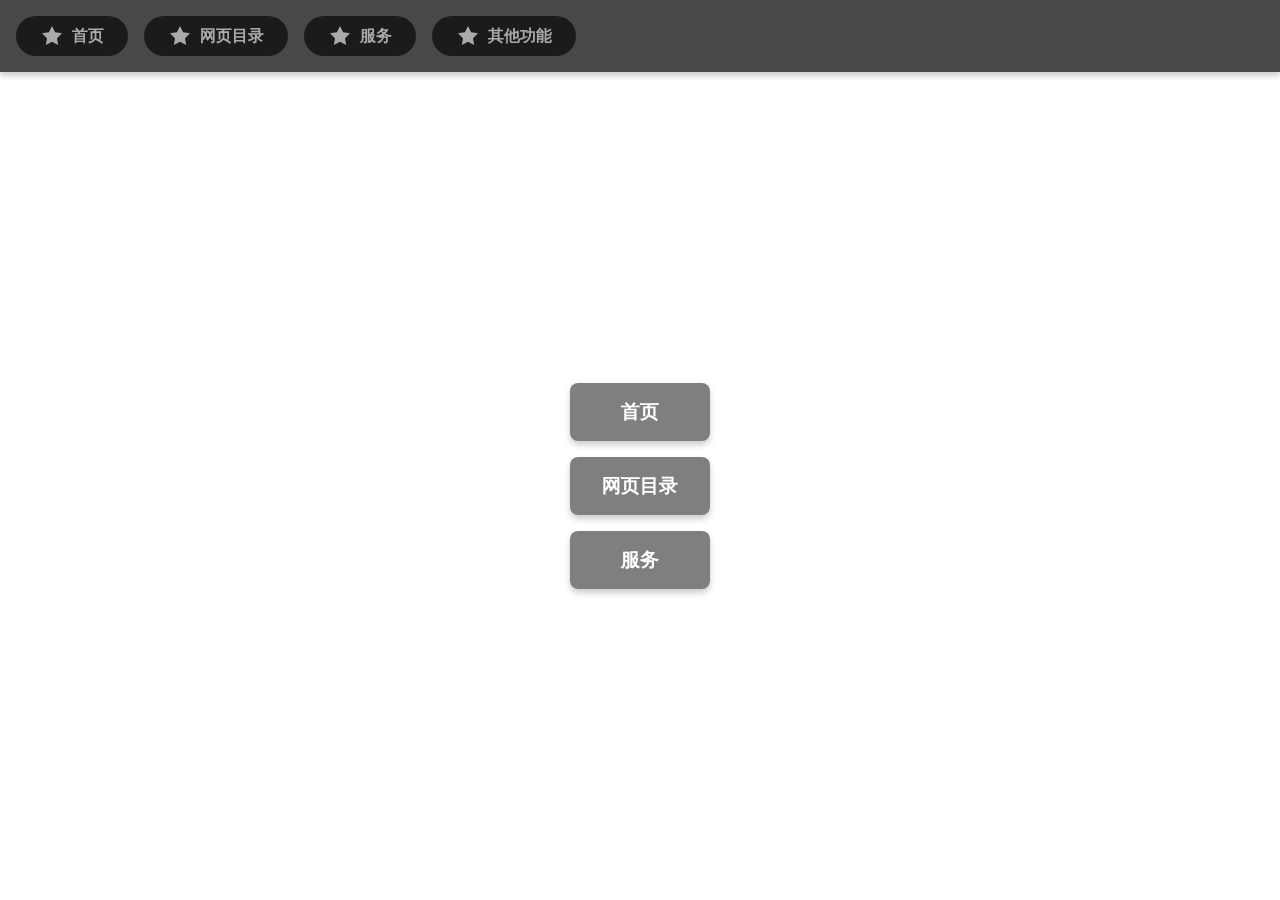
<file: web/scr/lits/lits.html>
<!DOCTYPE html>
<html lang="zh">
<head>
    <meta charset="UTF-8">
    <meta name="viewport" content="width=device-width, initial-scale=1.0">
    <title>目录指南</title>
    <link rel="stylesheet" href="lits.css">
</head>
<body>
    <!-- 视频背景 -->
    <video id="video-background" autoplay muted loop playsinline></video>

    <nav class="navbar">
        <div class="nav-links">
            <a href="../../home/public/index.html" class="nav-link">
                <button class="nav-item">
                    <svg height="24" width="24" viewBox="0 0 24 24" class="sparkle">
                        <path d="M12 2L15.09 8.26L22 9.27L17 14.14L18.18 21.02L12 17.77L5.82 21.02L7 14.14L2 9.27L8.91 8.26L12 2Z"></path>
                    </svg>
                    <span>首页</span>
                </button>
            </a>
            <a href="lits.html" class="nav-link">
                <button class="nav-item">
                    <svg height="24" width="24" viewBox="0 0 24 24" class="sparkle">
                        <path d="M12 2L15.09 8.26L22 9.27L17 14.14L18.18 21.02L12 17.77L5.82 21.02L7 14.14L2 9.27L8.91 8.26L12 2Z"></path>
                    </svg>
                    <span>网页目录</span>
                </button>
            </a>
            <a href="../service/service.html" class="nav-link">
                <button class="nav-item">
                    <svg height="24" width="24" viewBox="0 0 24 24" class="sparkle">
                        <path d="M12 2L15.09 8.26L22 9.27L17 14.14L18.18 21.02L12 17.77L5.82 21.02L7 14.14L2 9.27L8.91 8.26L12 2Z"></path>
                    </svg>
                    <span>服务</span>
                </button>
            </a>
            <a href="#" class="nav-link">
                <button class="nav-item">
                    <svg height="24" width="24" viewBox="0 0 24 24" class="sparkle">
                        <path d="M12 2L15.09 8.26L22 9.27L17 14.14L18.18 21.02L12 17.77L5.82 21.02L7 14.14L2 9.27L8.91 8.26L12 2Z"></path>
                    </svg>
                    <span>其他功能</span>
                </button>
            </a>
        </div>
    </nav>
    
    <div class="main-content">
        <ul class="directory-list">
            <li><a href="../../home/public/index.html">首页</a></li>
            <li><a href="lits.html">网页目录</a></li>
            <li><a href="../service/service.html">服务</a></li>
        </ul>
    </div>

    <script src="lits.js"></script>
</body>
</html>
</file>
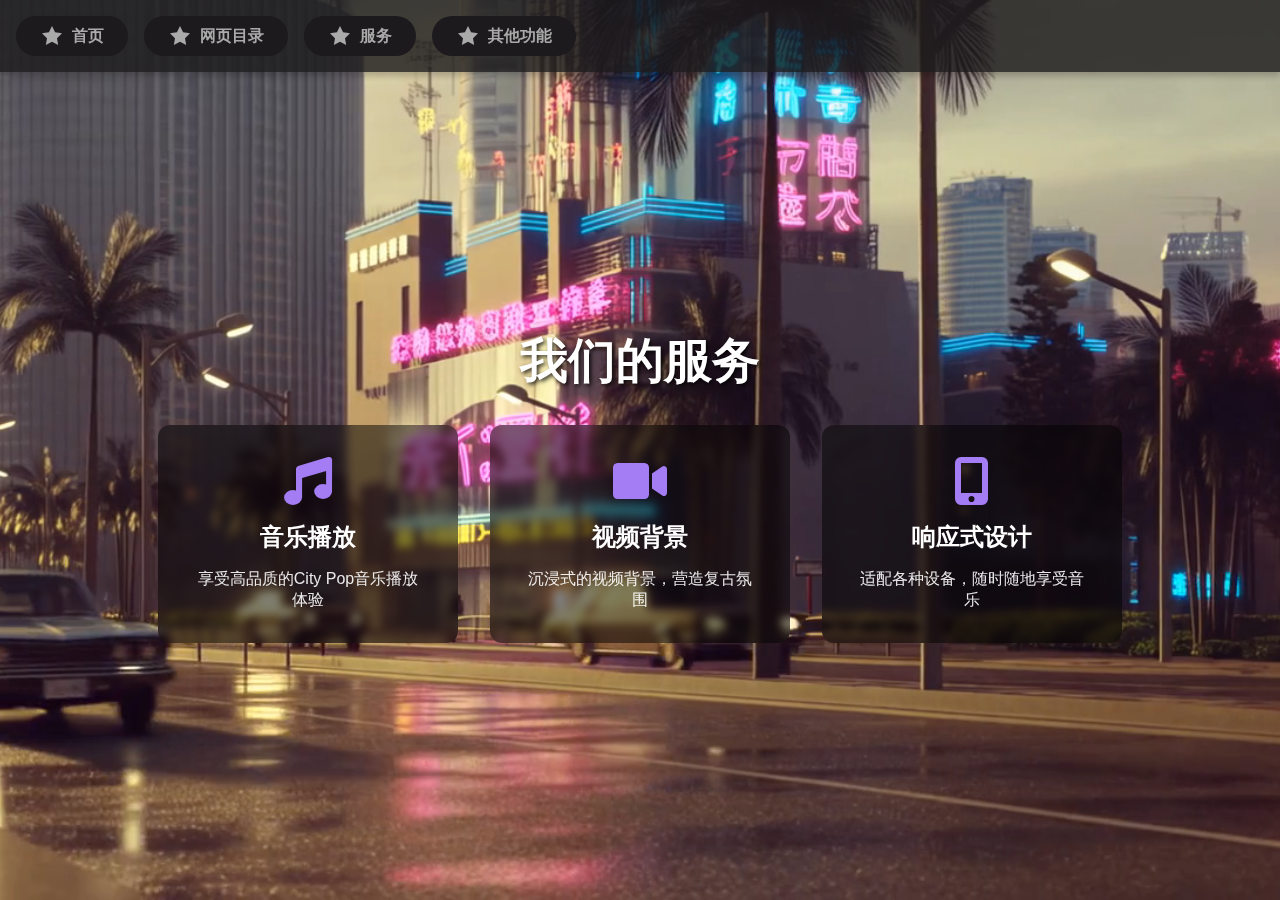
<file: web/scr/service/service.html>
<!DOCTYPE html>
<html lang="zh">

<head>
    <meta charset="UTF-8">
    <meta name="viewport" content="width=device-width, initial-scale=1.0, user-scalable=no">
    <title>服务 - City Pop Player</title>
    <link rel="stylesheet" href="https://cdnjs.cloudflare.com/ajax/libs/font-awesome/6.0.0-beta3/css/all.min.css">
    <link rel="stylesheet" href="service.css">
</head>

<body>
    <nav class="navbar">
        <div class="nav-links">
            <a href="../../home/public/index.html" class="nav-link">
                <button class="nav-item">
                    <svg height="24" width="24" viewBox="0 0 24 24" class="sparkle">
                        <path d="M12 2L15.09 8.26L22 9.27L17 14.14L18.18 21.02L12 17.77L5.82 21.02L7 14.14L2 9.27L8.91 8.26L12 2Z"></path>
                    </svg>
                    <span>首页</span>
                </button>
            </a>
            <a href="../lits/lits.html" class="nav-link">
                <button class="nav-item">
                    <svg height="24" width="24" viewBox="0 0 24 24" class="sparkle">
                        <path d="M12 2L15.09 8.26L22 9.27L17 14.14L18.18 21.02L12 17.77L5.82 21.02L7 14.14L2 9.27L8.91 8.26L12 2Z"></path>
                    </svg>
                    <span>网页目录</span>
                </button>
            </a>
            <a href="service.html" class="nav-link">
                <button class="nav-item">
                    <svg height="24" width="24" viewBox="0 0 24 24" class="sparkle">
                        <path d="M12 2L15.09 8.26L22 9.27L17 14.14L18.18 21.02L12 17.77L5.82 21.02L7 14.14L2 9.27L8.91 8.26L12 2Z"></path>
                    </svg>
                    <span>服务</span>
                </button>
            </a>
            <a href="#" class="nav-link">
                <button class="nav-item">
                    <svg height="24" width="24" viewBox="0 0 24 24" class="sparkle">
                        <path d="M12 2L15.09 8.26L22 9.27L17 14.14L18.18 21.02L12 17.77L5.82 21.02L7 14.14L2 9.27L8.91 8.26L12 2Z"></path>
                    </svg>
                    <span>其他功能</span>
                </button>
            </a>
        </div>
    </nav>

    <video id="video-background" autoplay muted loop playsinline></video>
    
    <div class="content">
        <h1>我们的服务</h1>
        <div class="services-container">
            <div class="service-card">
                <i class="fas fa-music"></i>
                <h3>音乐播放</h3>
                <p>享受高品质的City Pop音乐播放体验</p>
            </div>
            <div class="service-card">
                <i class="fas fa-video"></i>
                <h3>视频背景</h3>
                <p>沉浸式的视频背景，营造复古氛围</p>
            </div>
            <div class="service-card">
                <i class="fas fa-mobile-alt"></i>
                <h3>响应式设计</h3>
                <p>适配各种设备，随时随地享受音乐</p>
            </div>
        </div>
    </div>

    <script src="service.js"></script>
</body>

</html>
</file>
<file: html/styles.css>
/* 重置和基础样式 */
* {
    margin: 0;
    padding: 0;
    box-sizing: border-box;
}

body {
    font-family: 'Noto Sans SC', 'Inter', sans-serif;
    background: #000000;
    background-size: 400% 400%;
    animation: backgroundShift 20s ease-in-out infinite;
    color: #FFFFFF;
    overflow: hidden;
    position: relative;
}

/* 动态背景渐变 - 纯黑背景 */
@keyframes backgroundShift {
    0%, 100% { background: #000000; }
    50% { background: #000000; }
}

/* 画布样式 */
#snowCanvas, #particleCanvas, #audioVisualizer {
    position: fixed;
    top: 0;
    left: 0;
    width: 100%;
    height: 100%;
    z-index: -1;
}

#snowCanvas {
    z-index: -3;
}

#particleCanvas {
    z-index: -2;
}

#audioVisualizer {
    z-index: -1;
}

/* 音乐控制升级 - 纯黑背景 */
.music-control {
    position: fixed;
    top: 32px;
    right: 32px;
    width: 64px;
    height: 64px;
    border-radius: 50%;
    background: rgba(0, 0, 0, 0.9);
    backdrop-filter: blur(30px);
    border: 2px solid rgba(255, 255, 255, 0.6);
    display: flex;
    align-items: center;
    justify-content: center;
    cursor: pointer;
    transition: all 0.4s cubic-bezier(0.175, 0.885, 0.32, 1.275);
    z-index: 1000;
    box-shadow: 
        0 8px 32px rgba(255, 255, 255, 0.3),
        inset 0 1px 0 rgba(255, 255, 255, 0.3);
}

.music-control:hover {
    transform: translateY(-3px) scale(1.1);
    box-shadow: 
        0 12px 40px rgba(255, 255, 255, 0.5),
        inset 0 1px 0 rgba(255, 255, 255, 0.4);
    border-color: #FFFFFF;
    background: rgba(0, 0, 0, 0.7);
}

.music-control svg {
    color: #FFFFFF;
    animation: musicSpin 4s linear infinite;
    filter: drop-shadow(0 0 8px rgba(255, 255, 255, 0.8));
}

.music-control.paused svg {
    animation-play-state: paused;
    opacity: 0.6;
}

/* 音乐波形效果 */
.music-wave {
    position: absolute;
    bottom: -8px;
    left: 50%;
    transform: translateX(-50%);
    width: 4px;
    height: 8px;
    background: linear-gradient(to top, #FFFFFF, #FFFFFF);
    border-radius: 2px;
    animation: musicWave 1.5s ease-in-out infinite;
}

@keyframes musicSpin {
    from { transform: rotate(0deg); }
    to { transform: rotate(360deg); }
}

@keyframes musicWave {
    0%, 100% { height: 8px; opacity: 0.6; }
    50% { height: 20px; opacity: 1; }
}

/* 通用屏幕样式 */
.screen {
    position: fixed;
    top: 0;
    left: 0;
    width: 100%;
    height: 100%;
    display: flex;
    align-items: center;
    justify-content: center;
    transition: all 2s cubic-bezier(0.25, 0.46, 0.45, 0.94);
}

.screen-1 {
    opacity: 1;
    z-index: 10;
}

.screen-2 {
    opacity: 0;
    z-index: 5;
}

.screen-2.active {
    opacity: 1;
    z-index: 10;
}

/* 入口界面样式 */
.hero-container {
    text-align: center;
    position: relative;
}

/* 冬日装饰升级 */
.winter-ornament {
    margin-bottom: 48px;
    animation: float 8s ease-in-out infinite;
}

.ornament-svg {
    width: 220px;
    height: 220px;
    filter: drop-shadow(0 0 30px rgba(255, 255, 255, 0.8));
}

/* 雪花组动画 */
.snowflake-group {
    animation: snowflakeFloat 6s ease-in-out infinite;
}

.floating-particle {
    animation: particleTwinkle 4s ease-in-out infinite alternate;
}

@keyframes float {
    0%, 100% { transform: translateY(0px) rotate(0deg); }
    33% { transform: translateY(-15px) rotate(1deg); }
    66% { transform: translateY(-25px) rotate(-1deg); }
}

@keyframes snowflakeFloat {
    0%, 100% { transform: translateY(0px) scale(1); }
    50% { transform: translateY(-10px) scale(1.05); }
}

@keyframes particleTwinkle {
    0% { opacity: 0.4; transform: scale(1); }
    100% { opacity: 1; transform: scale(1.3); }
}

/* 冬日树动画 */
.winter-tree {
    animation: treeGlow 3s ease-in-out infinite alternate;
}

@keyframes treeGlow {
    0% { filter: drop-shadow(0 0 15px rgba(255, 255, 255, 0.6)); }
    100% { filter: drop-shadow(0 0 25px rgba(255, 255, 255, 0.9)); }
}

/* 脉冲光环 */
.pulse-ring {
    animation: pulseRing 4s ease-in-out infinite;
}

@keyframes pulseRing {
    0% { transform: scale(1); opacity: 0.3; }
    50% { transform: scale(1.1); opacity: 0.6; }
    100% { transform: scale(1); opacity: 0.3; }
}

/* 主标题升级 - 纯白渐变 */
.main-title {
    font-family: 'Noto Sans SC', serif;
    font-size: 72px;
    font-weight: 700;
    color: #FFFFFF;
    margin-bottom: 24px;
    letter-spacing: 0.02em;
    text-shadow: 0 0 40px rgba(255, 255, 255, 0.8);
    animation: titleGlow 6s ease-in-out infinite;
}

@keyframes titleGlow {
    0%, 100% { 
        text-shadow: 0 0 40px rgba(255, 255, 255, 0.8);
        transform: scale(1);
    }
    50% { 
        text-shadow: 0 0 60px rgba(255, 255, 255, 1);
        transform: scale(1.02);
    }
}

/* 副标题 */
.subtitle {
    font-family: 'Noto Sans SC', sans-serif;
    font-size: 24px;
    font-weight: 300;
    color: rgba(255, 255, 255, 0.9);
    margin-bottom: 48px;
    letter-spacing: 0.05em;
    animation: fadeInUp 1.5s ease-out 0.5s both;
}

@keyframes titleGradient {
    0%, 100% { background-position: 0% 50%; }
    50% { background-position: 100% 50%; }
}

/* 按钮特效升级 - 纯白边框 */
.blessing-button {
    position: relative;
    height: 72px;
    min-width: 280px;
    background: rgba(0, 0, 0, 0.8);
    border: 2px solid #FFFFFF;
    color: #FFFFFF;
    font-family: 'Noto Sans SC', sans-serif;
    font-size: 18px;
    font-weight: 500;
    letter-spacing: 0.1em;
    cursor: pointer;
    transition: all 0.4s cubic-bezier(0.175, 0.885, 0.32, 1.275);
    overflow: hidden;
    border-radius: 8px;
    backdrop-filter: blur(20px);
    box-shadow: 
        0 8px 32px rgba(255, 255, 255, 0.3),
        inset 0 1px 0 rgba(255, 255, 255, 0.3);
}

.blessing-button:hover {
    background: rgba(0, 0, 0, 0.6);
    box-shadow: 
        0 12px 40px rgba(255, 255, 255, 0.5),
        0 0 60px rgba(255, 255, 255, 0.4),
        inset 0 1px 0 rgba(255, 255, 255, 0.4);
    color: #FFFFFF;
    transform: translateY(-4px) scale(1.05);
    border-color: #FFFFFF;
}

/* 按钮光晕效果 */
.button-glow {
    position: absolute;
    top: 0;
    left: 0;
    right: 0;
    bottom: 0;
    background: linear-gradient(45deg, transparent, rgba(255, 255, 255, 0.3), transparent);
    transform: translateX(-100%);
    transition: transform 0.8s ease;
}

.blessing-button:hover .button-glow {
    transform: translateX(100%);
}

/* 按钮星光效果 */
.button-sparkles {
    position: absolute;
    top: 0;
    left: 0;
    right: 0;
    bottom: 0;
    pointer-events: none;
}

.button-sparkles::before,
.button-sparkles::after {
    content: '✨';
    position: absolute;
    opacity: 0;
    animation: sparkleAnim 2s ease-in-out infinite;
}

.button-sparkles::before {
    top: 20%;
    left: 20%;
    animation-delay: 0s;
}

.button-sparkles::after {
    top: 60%;
    right: 25%;
    animation-delay: 1s;
}

@keyframes sparkleAnim {
    0%, 100% { opacity: 0; transform: scale(0.5) rotate(0deg); }
    50% { opacity: 1; transform: scale(1.2) rotate(180deg); }
}

/* 温暖文字 */
.warm-text {
    margin-top: 32px;
    font-size: 20px;
    color: rgba(255, 255, 255, 0.9);
    animation: warmGlow 3s ease-in-out infinite alternate;
}

@keyframes warmGlow {
    0% { text-shadow: 0 0 15px rgba(255, 255, 255, 0.5); }
    100% { text-shadow: 0 0 25px rgba(255, 255, 255, 0.8); }
}

/* 动画类 */
.fadeInUp {
    animation: fadeInUp 1.5s ease-out;
}

@keyframes fadeInUp {
    from {
        opacity: 0;
        transform: translateY(40px);
    }
    to {
        opacity: 1;
        transform: translateY(0);
    }
}

/* 祝福界面样式 */
.blessing-container {
    width: 100%;
    max-width: 650px;
    padding: 0 24px;
    position: relative;
}

.blessing-card {
    background: rgba(0, 0, 0, 0.8);
    backdrop-filter: blur(30px);
    border: 2px solid rgba(255, 255, 255, 0.6);
    border-radius: 32px;
    padding: 72px 56px;
    text-align: center;
    box-shadow: 
        0 32px 64px rgba(0, 0, 0, 1),
        0 0 48px rgba(255, 255, 255, 0.2),
        inset 0 1px 0 rgba(255, 255, 255, 0.2);
    transform: scale(0.7);
    opacity: 0;
    transition: all 1.5s cubic-bezier(0.175, 0.885, 0.32, 1.275);
    position: relative;
    overflow: hidden;
}

.blessing-card::before {
    content: '';
    position: absolute;
    top: -2px;
    left: -2px;
    right: -2px;
    bottom: -2px;
    background: linear-gradient(45deg, #FFFFFF, #FFFFFF, #FFFFFF, #FFFFFF);
    border-radius: 32px;
    z-index: -1;
    animation: borderGlow 4s ease-in-out infinite;
    opacity: 0.6;
}

.blessing-card.revealed {
    transform: scale(1);
    opacity: 1;
}

@keyframes borderGlow {
    0%, 100% { background-position: 0% 50%; }
    50% { background-position: 100% 50%; }
}

/* 温暖图标升级 */
.warm-icon {
    margin-bottom: 40px;
    animation: warmPulse 4s ease-in-out infinite;
    filter: drop-shadow(0 0 20px rgba(255, 255, 255, 0.6));
}

.warm-rays line {
    animation: rayRotate 8s linear infinite;
    transform-origin: 12px 12px;
}

@keyframes warmPulse {
    0%, 100% { transform: scale(1); }
    50% { transform: scale(1.1); }
}

@keyframes rayRotate {
    from { transform: rotate(0deg); }
    to { transform: rotate(360deg); }
}

/* 祝福标题升级 - 纯白 */
.blessing-headline {
    font-family: 'Noto Sans SC', serif;
    font-size: 88px;
    font-weight: 700;
    color: #FFFFFF;
    margin-bottom: 56px;
    letter-spacing: 0.02em;
    text-shadow: 0 0 50px rgba(255, 255, 255, 0.8);
    animation: titleGlow 8s ease-in-out infinite;
}

/* 祝福内容升级 */
.blessing-content {
    margin-bottom: 56px;
    position: relative;
}

.blessing-content p {
    font-size: 20px;
    font-weight: 300;
    line-height: 2;
    color: rgba(255, 255, 255, 0.9);
    margin-bottom: 32px;
    animation: contentFadeIn 1s ease-out forwards;
    opacity: 0;
    transform: translateY(20px);
}

.blessing-content p:nth-child(1) { animation-delay: 0.2s; }
.blessing-content p:nth-child(2) { animation-delay: 0.4s; }
.blessing-content p:nth-child(3) { animation-delay: 0.6s; }
.blessing-content p:nth-child(4) { animation-delay: 0.8s; }
.blessing-content p:nth-child(5) { animation-delay: 1.0s; }
.blessing-content p:nth-child(6) { animation-delay: 1.2s; }
.blessing-content p:nth-child(7) { animation-delay: 1.4s; }
.blessing-content p:nth-child(8) { animation-delay: 1.6s; }

.blessing-content p.warm-greeting {
    font-size: 22px;
    font-weight: 400;
    color: #FFFFFF;
    text-shadow: 0 0 20px rgba(255, 255, 255, 0.5);
}

.blessing-content p.final-wish {
    font-size: 22px;
    font-weight: 400;
    color: #FFFFFF;
    font-style: italic;
    text-shadow: 0 0 15px rgba(255, 255, 255, 0.6);
}

@keyframes contentFadeIn {
    to {
        opacity: 1;
        transform: translateY(0);
    }
}

/* 签名升级 */
.signature {
    text-align: right;
    margin-top: 40px;
}

.signature-text {
    font-family: 'Noto Sans SC', serif;
    font-size: 36px;
    font-weight: 500;
    color: #FFFFFF;
    margin-bottom: 8px;
    text-shadow: 0 0 15px rgba(255, 255, 255, 0.6);
}

.signature-date {
    font-family: 'Noto Sans SC', sans-serif;
    font-size: 16px;
    font-weight: 300;
    color: rgba(255, 255, 255, 0.8);
    letter-spacing: 0.1em;
}

/* 背景装饰元素 */
.background-ornaments {
    position: absolute;
    top: 0;
    left: 0;
    right: 0;
    bottom: 0;
    pointer-events: none;
    z-index: -1;
}

.ornament {
    position: absolute;
    font-size: 24px;
    animation: ornamentFloat 6s ease-in-out infinite;
}

.ornament-1 {
    top: 10%;
    left: 10%;
    animation-delay: 0s;
}

.ornament-2 {
    top: 20%;
    right: 15%;
    animation-delay: 1.5s;
}

.ornament-3 {
    bottom: 25%;
    left: 12%;
    animation-delay: 3s;
}

.ornament-4 {
    bottom: 15%;
    right: 10%;
    animation-delay: 4.5s;
}

@keyframes ornamentFloat {
    0%, 100% { transform: translateY(0px) rotate(0deg); opacity: 0.6; }
    25% { transform: translateY(-10px) rotate(5deg); opacity: 0.8; }
    50% { transform: translateY(-20px) rotate(0deg); opacity: 1; }
    75% { transform: translateY(-10px) rotate(-5deg); opacity: 0.8; }
}

/* 过渡动画效果升级 */
.button-explosion {
    animation: buttonExplosion 1.2s ease-out forwards;
}

@keyframes buttonExplosion {
    0% {
        transform: scale(1);
        opacity: 1;
    }
    25% {
        transform: scale(1.1);
        opacity: 0.9;
        box-shadow: 0 0 80px rgba(255, 255, 255, 0.8);
    }
    50% {
        transform: scale(1.3);
        opacity: 0.7;
        box-shadow: 0 0 120px rgba(255, 255, 255, 1);
    }
    100% {
        transform: scale(0);
        opacity: 0;
    }
}

.wave-effect {
    position: fixed;
    top: 50%;
    left: 50%;
    width: 0;
    height: 0;
    border-radius: 50%;
    background: radial-gradient(circle, rgba(255, 255, 255, 0.8) 0%, rgba(224, 224, 224, 0.4) 30%, transparent 70%);
    transform: translate(-50%, -50%);
    animation: waveExpand 2s ease-out;
    pointer-events: none;
    z-index: 100;
}

@keyframes waveExpand {
    0% {
        width: 0;
        height: 0;
        opacity: 1;
    }
    100% {
        width: 300vmax;
        height: 300vmax;
        opacity: 0;
    }
}

/* 响应式设计升级 */
@media (max-width: 768px) {
    .main-title {
        font-size: 52px;
    }
    
    .subtitle {
        font-size: 18px;
    }
    
    .blessing-headline {
        font-size: 64px;
    }
    
    .blessing-card {
        padding: 56px 40px;
        margin: 0 16px;
    }
    
    .blessing-content p {
        font-size: 18px;
        margin-bottom: 24px;
    }
    
    .ornament-svg {
        width: 180px;
        height: 180px;
    }
    
    .music-control {
        top: 20px;
        right: 20px;
        width: 56px;
        height: 56px;
    }
    
    .blessing-button {
        height: 64px;
        min-width: 240px;
        font-size: 16px;
    }
}

@media (max-width: 480px) {
    .main-title {
        font-size: 42px;
    }
    
    .subtitle {
        font-size: 16px;
    }
    
    .blessing-headline {
        font-size: 48px;
    }
    
    .blessing-card {
        padding: 40px 32px;
    }
    
    .blessing-content p {
        font-size: 16px;
        margin-bottom: 20px;
    }
    
    .ornament-svg {
        width: 150px;
        height: 150px;
    }
}

/* 减少动画偏好 */
@media (prefers-reduced-motion: reduce) {
    * {
        animation-duration: 0.01ms !important;
        animation-iteration-count: 1 !important;
        transition-duration: 0.01ms !important;
    }
    
    .winter-ornament,
    .snowflake-group,
    .warm-icon,
    .music-control svg,
    .ornament,
    .blessing-card::before {
        animation: none !important;
    }
}
</file>
<file: web/scr/lits/lits.css>
body {
    width: 100vw;
    height: 100vh;
    font-family: Arial, sans-serif;
    margin: 0;
    padding: 0;
    color: #fff;
    display: flex;
    flex-direction: column;
    min-height: 100vh;
    overflow: hidden;
}

.navbar {
    display: flex;
    justify-content: space-between;
    align-items: center;
    background: rgba(28, 26, 28, 0.8);
    padding: 1em;
    box-shadow: 0px 4px 6px rgba(0, 0, 0, 0.2);
    z-index: 1;
}

.nav-links {
    display: flex;
    gap: 1rem;
}

.nav-link {
    text-decoration: none;
}

.nav-item {
    border: none;
    border-radius: 3em;
    padding: 0.5em 1.5em;
    background: #1C1A1C;
    color: #AAAAAA;
    font-weight: 600;
    font-size: medium;
    cursor: pointer;
    transition: all 450ms ease-in-out;
    display: flex;
    align-items: center;
    gap: 8px;
}

.nav-item:hover {
    background: linear-gradient(0deg, #A47CF3, #683FEA);
    box-shadow: inset 0px 1px 0px 0px rgba(255, 255, 255, 0.4),
                inset 0px -4px 0px 0px rgba(0, 0, 0, 0.2),
                0px 0px 0px 4px rgba(255, 255, 255, 0.2),
                0px 0px 180px 0px #9917FF;
    transform: translateY(-2px);
    color: white;
}

.nav-item svg {
    fill: #AAAAAA;
    transition: all 800ms ease;
}

.nav-item:hover svg {
    fill: white;
    transform: scale(1.2);
}

/* 视频背景样式 */
#video-background {
    position: fixed;
    top: 0;
    left: 0;
    width: 100%;
    height: 100%;
    object-fit: cover;
    z-index: -1;
}

.main-content {
    flex: 1;
    display: flex;
    justify-content: center;
    align-items: center;
    padding: 2rem;
}

.directory-list {
    list-style: none;
    padding: 0;
    margin: 0;
    display: flex;
    flex-direction: column;
    gap: 1rem;
}

.directory-list li {
    background: rgba(0, 0, 0, 0.5);
    padding: 1rem 2rem;
    border-radius: 8px;
    text-align: center;
    box-shadow: 0px 4px 6px rgba(0, 0, 0, 0.2);
    transition: transform 0.3s, background 0.3s;
}

.directory-list li:hover {
    transform: translateY(-5px);
    background: rgba(255, 255, 255, 0.2);
}

.directory-list a {
    text-decoration: none;
    color: #fff;
    font-size: 1.2rem;
    font-weight: bold;
}
</file>
<file: web/scr/service/service.css>
* {
    margin: 0;
    padding: 0;
    box-sizing: border-box;
}

body {
    width: 100vw;
    height: 100vh;
    font-family: Arial, sans-serif;
    margin: 0;
    padding: 0;
    color: #fff;
    display: flex;
    flex-direction: column;
    min-height: 100vh;
    overflow: hidden;
}

.navbar {
    display: flex;
    justify-content: space-between;
    align-items: center;
    background: rgba(28, 26, 28, 0.8);
    padding: 1em;
    box-shadow: 0px 4px 6px rgba(0, 0, 0, 0.2);
    z-index: 1;
}

.nav-links {
    display: flex;
    gap: 1rem;
}

.nav-link {
    text-decoration: none;
}

.nav-item {
    border: none;
    border-radius: 3em;
    padding: 0.5em 1.5em;
    background: #1C1A1C;
    color: #AAAAAA;
    font-weight: 600;
    font-size: medium;
    cursor: pointer;
    transition: all 450ms ease-in-out;
    display: flex;
    align-items: center;
    gap: 8px;
}

.nav-item:hover {
    background: linear-gradient(0deg, #A47CF3, #683FEA);
    box-shadow: inset 0px 1px 0px 0px rgba(255, 255, 255, 0.4),
        inset 0px -4px 0px 0px rgba(0, 0, 0, 0.2),
        0px 0px 0px 4px rgba(255, 255, 255, 0.2),
        0px 0px 180px 0px #9917FF;
    transform: translateY(-2px);
    color: white;
}

.nav-item svg {
    fill: #AAAAAA;
    transition: all 800ms ease;
}

.nav-item:hover svg {
    fill: white;
    transform: scale(1.2);
}

#video-background {
    position: fixed;
    top: 0;
    left: 0;
    width: 100%;
    height: 100%;
    object-fit: cover;
    z-index: -1;
}

.content {
    flex: 1;
    display: flex;
    flex-direction: column;
    justify-content: center;
    align-items: center;
    padding: 2em;
    z-index: 1;
}

h1 {
    font-size: 3rem;
    margin-bottom: 2rem;
    text-shadow: 2px 2px 4px rgba(0, 0, 0, 0.8);
    text-align: center;
}

.services-container {
    display: flex;
    gap: 2rem;
    justify-content: center;
    flex-wrap: wrap;
}

.service-card {
    background: rgba(0, 0, 0, 0.5);
    padding: 2rem;
    border-radius: 12px;
    text-align: center;
    backdrop-filter: blur(4px);
    width: 300px;
    transition: all 0.3s ease;
}

.service-card:hover {
    transform: translateY(-5px);
    box-shadow: 0 10px 20px rgba(0, 0, 0, 0.3);
}

.service-card i {
    font-size: 3rem;
    margin-bottom: 1rem;
    color: #A47CF3;
}

.service-card h3 {
    font-size: 1.5rem;
    margin-bottom: 1rem;
}

.service-card p {
    font-size: 1rem;
    opacity: 0.9;
}

@media (max-width: 768px) {
    h1 {
        font-size: 2rem;
    }
    
    .services-container {
        flex-direction: column;
        align-items: center;
    }
    
    .service-card {
        width: 90%;
    }
    
    .navbar {
        padding: 0.5em;
    }
    
    .nav-links {
        gap: 0.5rem;
    }
    
    .nav-item {
        padding: 0.4em 1em;
        font-size: small;
    }
}
</file>
